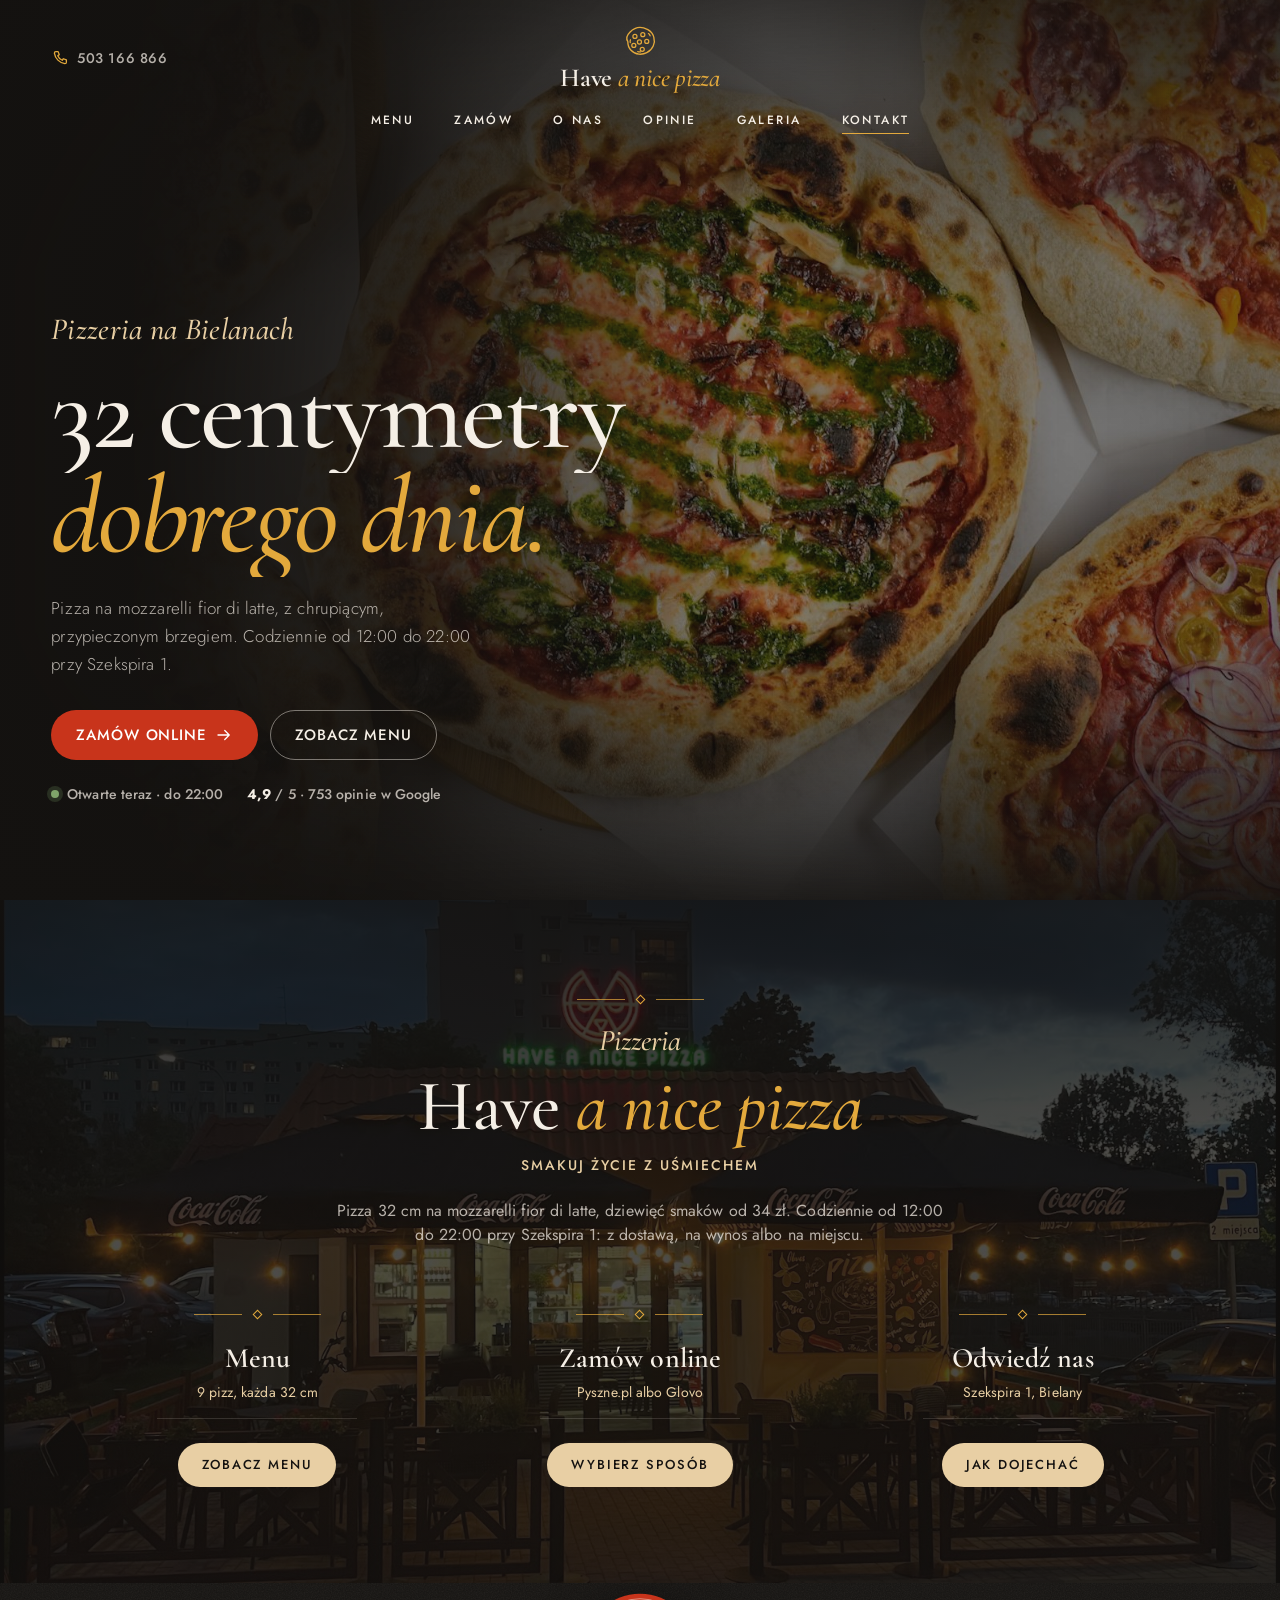
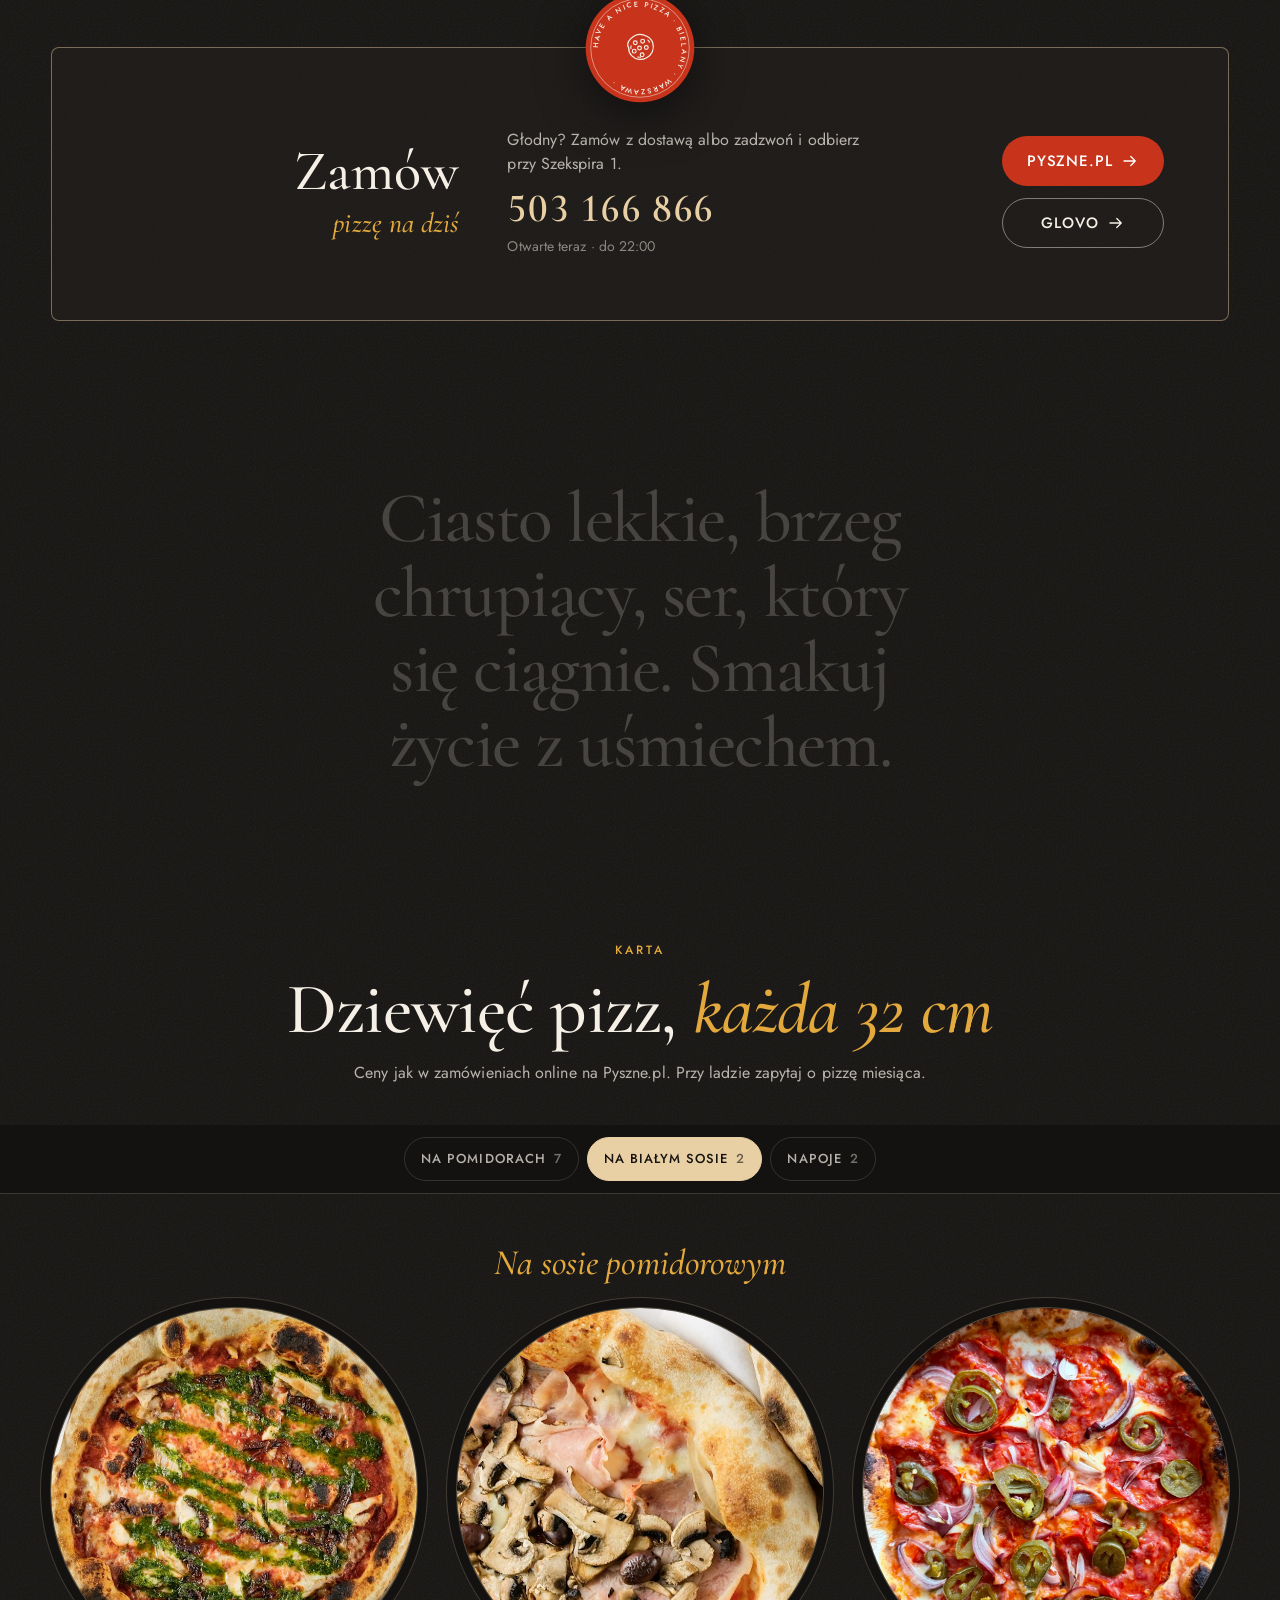
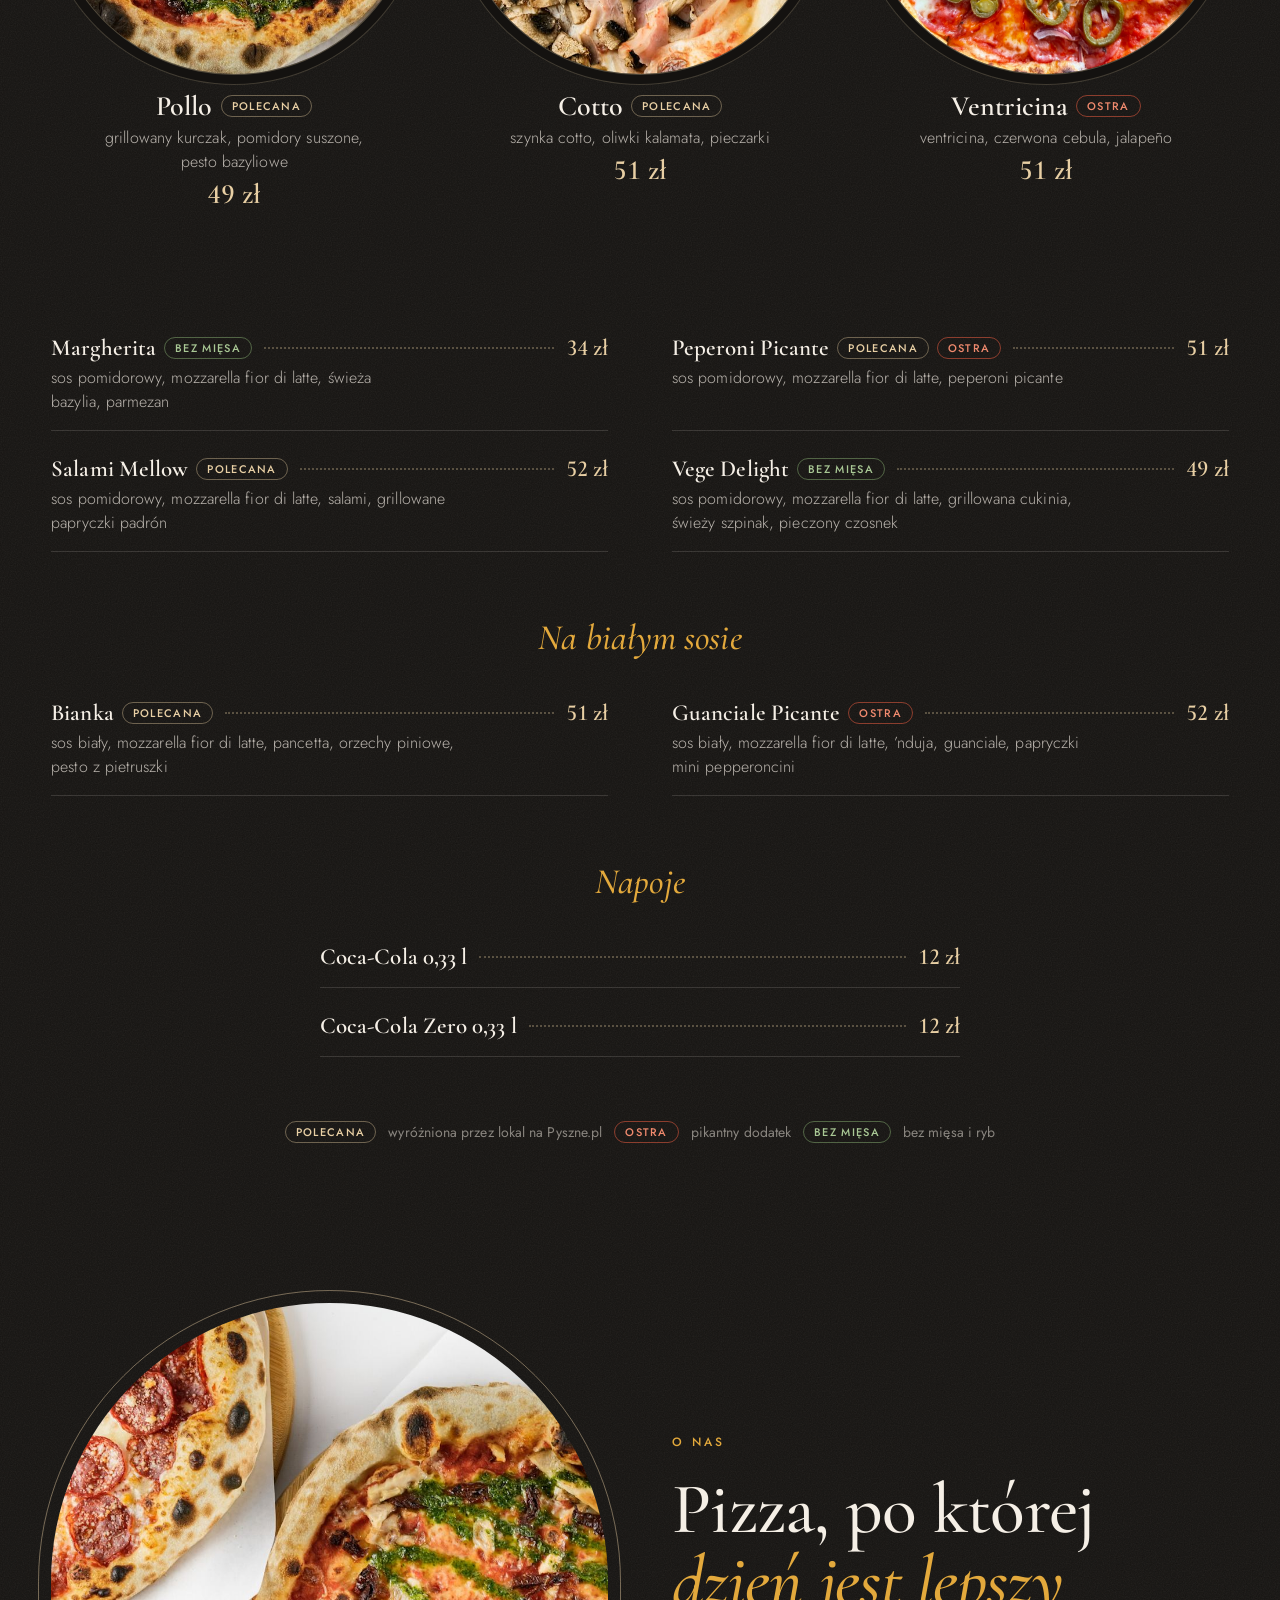
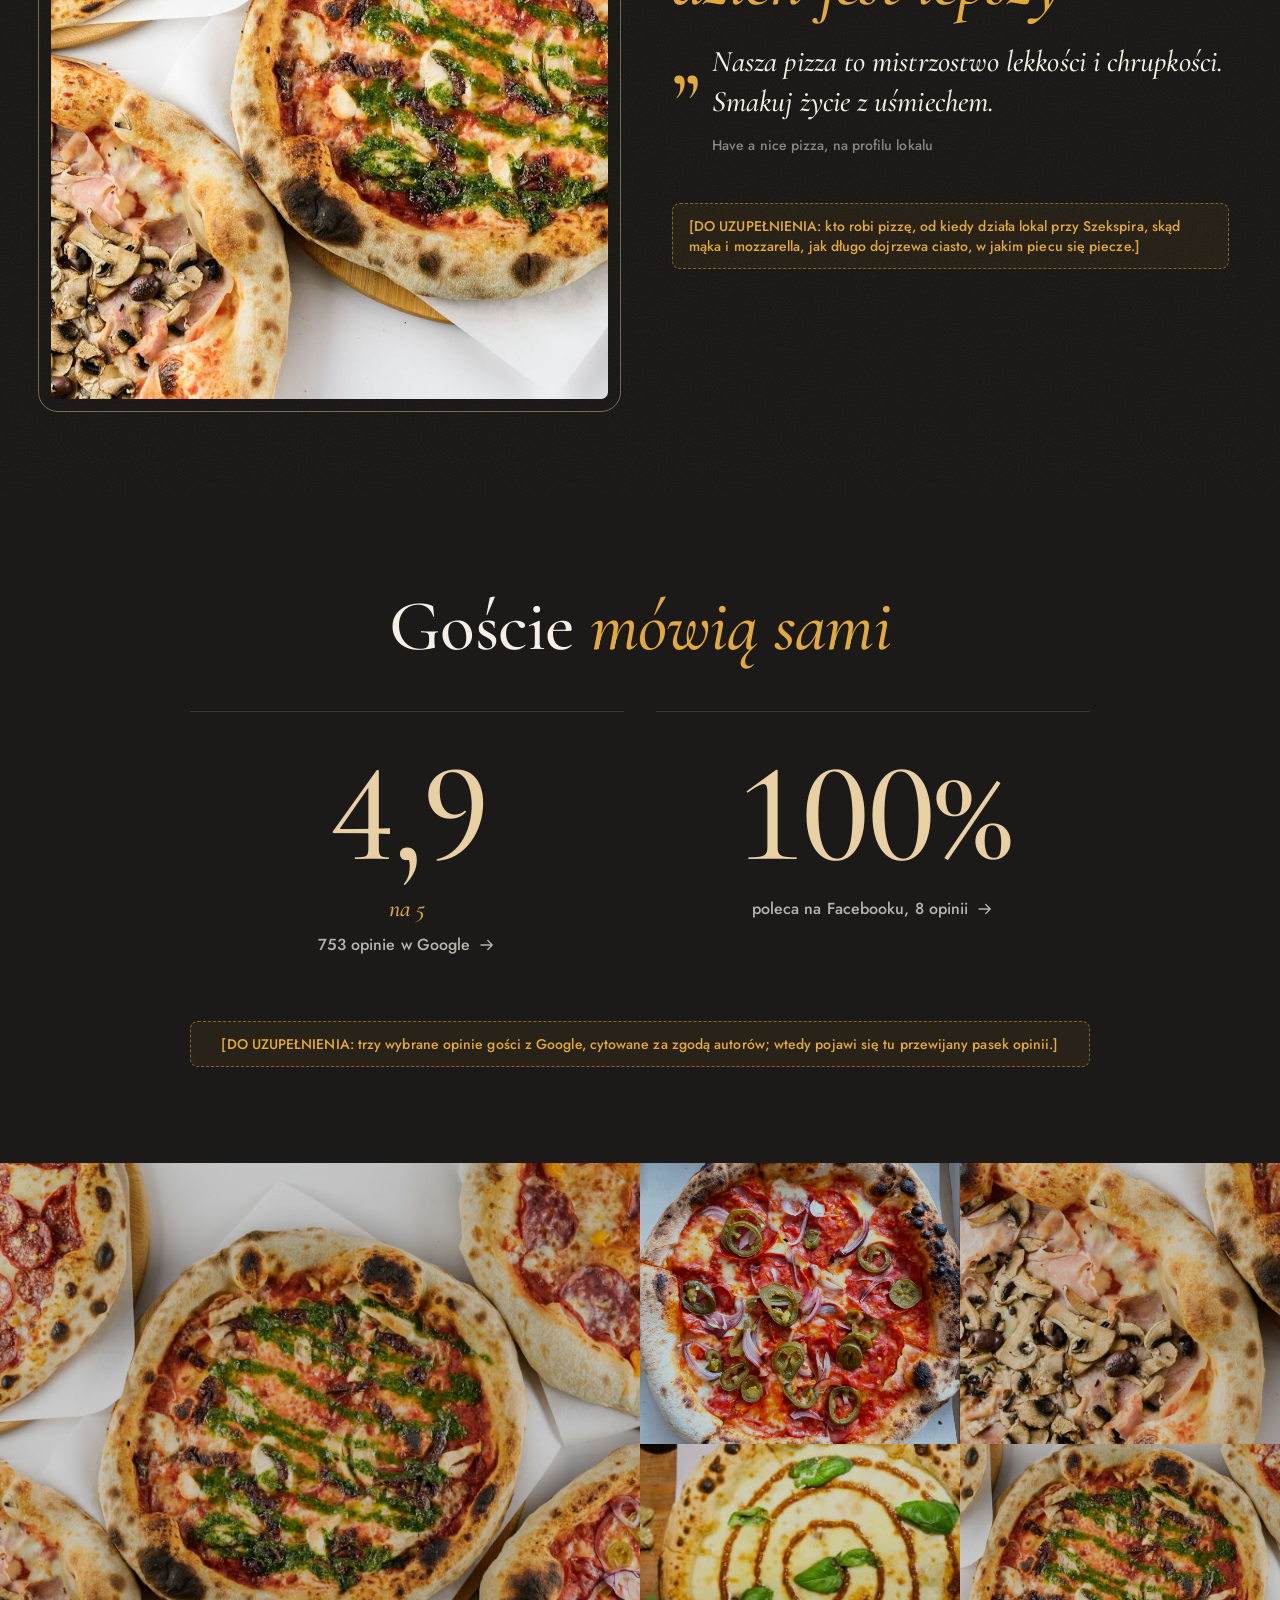
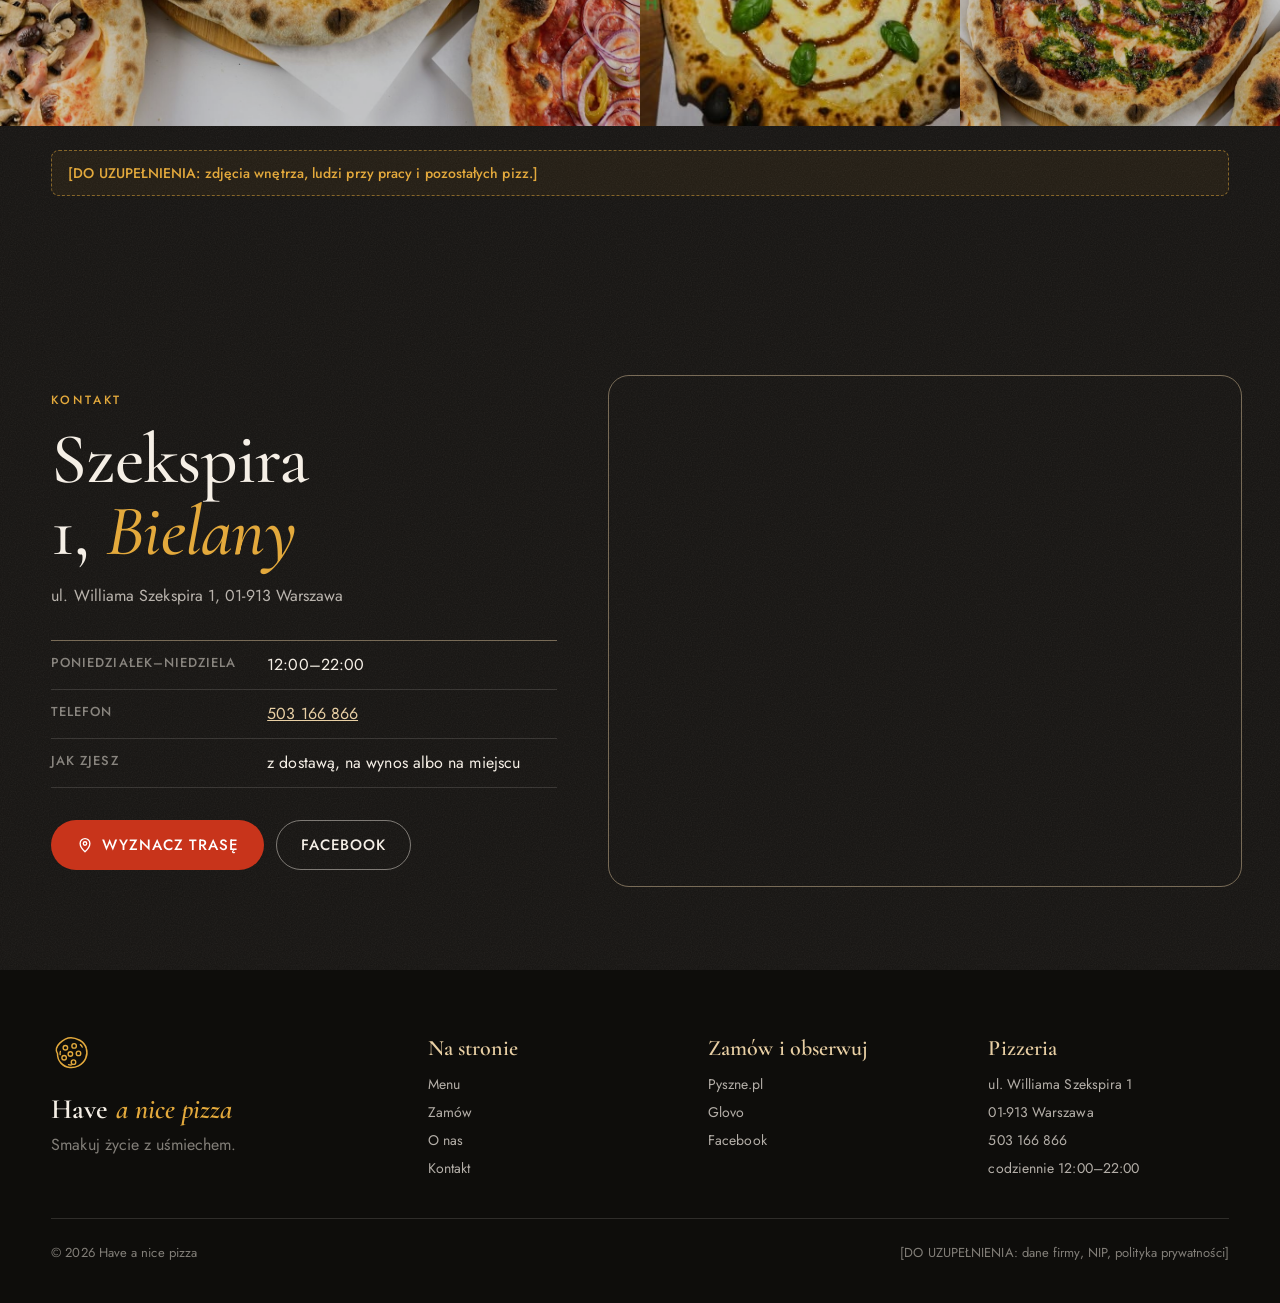
<file: index.html>
<!doctype html>
<html lang="pl">
<head>
  <meta charset="utf-8">
  <meta name="viewport" content="width=device-width, initial-scale=1, viewport-fit=cover">
  <title>Have a nice pizza – pizzeria na Bielanach, Warszawa, ul. Szekspira 1</title>
  <meta name="description" content="Have a nice pizza, Warszawa Bielany: pizza 32 cm na mozzarelli fior di latte, codziennie 12:00–22:00, ul. Szekspira 1. Zamów online z dostawą albo zadzwoń: 503 166 866.">
  <meta name="theme-color" content="#1C1A18">
  <meta property="og:type" content="restaurant">
  <meta property="og:title" content="Have a nice pizza – 32 centymetry dobrego dnia">
  <meta property="og:description" content="Pizza 32 cm na fior di latte. Codziennie 12:00–22:00, ul. Szekspira 1, Warszawa Bielany.">
  <meta property="og:image" content="img/og-image.jpg">
  <meta property="og:locale" content="pl_PL">
  <link rel="icon" href="data:image/svg+xml,%3Csvg xmlns='http://www.w3.org/2000/svg' viewBox='0 0 64 64'%3E%3Ccircle cx='32' cy='32' r='28' fill='%23C8341B'/%3E%3Ccircle cx='32' cy='32' r='21' fill='%23F5EFE6'/%3E%3Ccircle cx='24' cy='26' r='4' fill='%23C8341B'/%3E%3Ccircle cx='38' cy='24' r='4' fill='%23C8341B'/%3E%3Ccircle cx='34' cy='39' r='4' fill='%23C8341B'/%3E%3C/svg%3E">
  <link rel="preconnect" href="https://fonts.googleapis.com">
  <link rel="preconnect" href="https://fonts.gstatic.com" crossorigin>
  <link rel="preload" as="image" href="img/hero.jpg" fetchpriority="high">
  <link href="https://fonts.googleapis.com/css2?family=Cormorant+Garamond:ital,wght@0,400;0,500;0,600;1,400;1,500&family=Jost:wght@300;400;500;600&display=swap" rel="stylesheet">
  <link rel="stylesheet" href="styles.css">
  <!-- Dane lokalu dla wyszukiwarek (lokalne SEO). Ocen z Google nie wpisujemy: schema nie pozwala na oceny z cudzych serwisów. -->
  <script type="application/ld+json">
  {
    "@context": "https://schema.org",
    "@type": "Restaurant",
    "name": "Have a nice pizza",
    "image": "img/og-image.jpg",
    "logo": "img/logo.png",
    "telephone": "+48 503 166 866",
    "servesCuisine": ["Pizza", "Kuchnia włoska"],
    "priceRange": "34–52 zł",
    "address": { "@type": "PostalAddress", "streetAddress": "ul. Williama Szekspira 1", "postalCode": "01-913", "addressLocality": "Warszawa", "addressRegion": "mazowieckie", "addressCountry": "PL" },
    "geo": { "@type": "GeoCoordinates", "latitude": 52.2853754, "longitude": 20.9339198 },
    "openingHoursSpecification": [{ "@type": "OpeningHoursSpecification", "dayOfWeek": ["Monday","Tuesday","Wednesday","Thursday","Friday","Saturday","Sunday"], "opens": "12:00", "closes": "22:00" }],
    "hasMenu": "https://www.pyszne.pl/menu/have-a-nice-pizza",
    "sameAs": ["https://www.facebook.com/p/Have-a-nice-pizza-61584303032797/"]
  }
  </script>
</head>
<body>
<a class="skip" href="#menu">Przejdź do menu</a>

<!-- Ikony: jeden zestaw, kreska 1.75, zaokrąglone końce -->
<svg width="0" height="0" style="position:absolute" aria-hidden="true" focusable="false">
  <defs>
    <symbol id="i-star" viewBox="0 0 24 24"><path d="M12 3.2l2.6 5.5 6 .7-4.5 4.1 1.2 5.9L12 16.5 6.7 19.4l1.2-5.9-4.5-4.1 6-.7z" fill="currentColor"/></symbol>
    <symbol id="i-arrow" viewBox="0 0 24 24"><path d="M4 12h15M13 6l6 6-6 6" fill="none" stroke="currentColor" stroke-width="1.75" stroke-linecap="round" stroke-linejoin="round"/></symbol>
    <symbol id="i-down" viewBox="0 0 24 24"><path d="M12 4v15M6 13l6 6 6-6" fill="none" stroke="currentColor" stroke-width="1.75" stroke-linecap="round" stroke-linejoin="round"/></symbol>
    <symbol id="i-phone" viewBox="0 0 24 24"><path d="M6.5 3.5h3l1.5 4-2 1.5a11 11 0 0 0 6 6l1.5-2 4 1.5v3a2 2 0 0 1-2 2A16.5 16.5 0 0 1 4.5 5.5a2 2 0 0 1 2-2z" fill="none" stroke="currentColor" stroke-width="1.75" stroke-linejoin="round"/></symbol>
    <symbol id="i-cheese" viewBox="0 0 24 24"><path d="M3.5 17.5V10l14-5.5 3 4.5v8.5z M3.5 10h17" fill="none" stroke="currentColor" stroke-width="1.75" stroke-linejoin="round"/><circle cx="8.5" cy="13.5" r="1.4" fill="currentColor"/><circle cx="14.5" cy="15" r="1.1" fill="currentColor"/></symbol>
    <symbol id="i-ruler" viewBox="0 0 24 24"><circle cx="12" cy="12" r="8.5" fill="none" stroke="currentColor" stroke-width="1.75"/><path d="M3.5 12h17M6.5 10v4M17.5 10v4" fill="none" stroke="currentColor" stroke-width="1.75" stroke-linecap="round"/></symbol>
    <symbol id="i-clock" viewBox="0 0 24 24"><circle cx="12" cy="12" r="8.5" fill="none" stroke="currentColor" stroke-width="1.75"/><path d="M12 7.5V12l3 2" fill="none" stroke="currentColor" stroke-width="1.75" stroke-linecap="round"/></symbol>
    <symbol id="i-bike" viewBox="0 0 24 24"><circle cx="6" cy="16.5" r="3.5" fill="none" stroke="currentColor" stroke-width="1.75"/><circle cx="18" cy="16.5" r="3.5" fill="none" stroke="currentColor" stroke-width="1.75"/><path d="M6 16.5l4-7h5l3 7M9 6.5h3M14 9.5l-2-3" fill="none" stroke="currentColor" stroke-width="1.75" stroke-linecap="round" stroke-linejoin="round"/></symbol>
    <symbol id="i-bag" viewBox="0 0 24 24"><path d="M5 8.5h14l-1 11.5H6z M9 8.5V7a3 3 0 0 1 6 0v1.5" fill="none" stroke="currentColor" stroke-width="1.75" stroke-linejoin="round"/></symbol>
    <symbol id="i-pin" viewBox="0 0 24 24"><path d="M12 21s-6.5-6-6.5-11a6.5 6.5 0 0 1 13 0c0 5-6.5 11-6.5 11z" fill="none" stroke="currentColor" stroke-width="1.75" stroke-linejoin="round"/><circle cx="12" cy="10" r="2.3" fill="none" stroke="currentColor" stroke-width="1.75"/></symbol>
    <symbol id="i-leaf" viewBox="0 0 24 24"><path d="M19.5 4.5C10 4.5 5 9 5 15c0 1.6.4 3 1.1 4.2C7.5 13 11 9.6 15.5 7.8 11.4 10.4 8.6 14.3 7.4 19.6c1.1.6 2.4.9 3.9.9 6.2 0 9-6.4 8.2-16z" fill="currentColor"/></symbol>
    <symbol id="i-chili" viewBox="0 0 24 24"><path d="M15 6.5c-1.5 5-5 9.5-10.5 12 6.5.5 13-3 14-9.5.3-1.8-1.4-3.2-3.5-2.5z M15.5 6.5c0-1.6.8-2.8 2.3-3.4" fill="none" stroke="currentColor" stroke-width="1.75" stroke-linecap="round" stroke-linejoin="round"/></symbol>
    <symbol id="i-close" viewBox="0 0 24 24"><path d="M6 6l12 12M18 6L6 18" fill="none" stroke="currentColor" stroke-width="1.75" stroke-linecap="round"/></symbol>
    <!-- znak pizzy, jak w logo lokalu -->
    <symbol id="i-pizza" viewBox="0 0 64 64"><path d="M32 6c6 0 10 2 14 4 5 3 9 7 10.5 13 1.5 5 1.2 11-1 16-2.3 5.3-6.6 9.5-11.5 12-4.4 2.3-9 3.1-14 2.6-5.5-.6-10.4-3-14-7-3.7-4.1-5.8-9.6-5.6-15.2C6.7 26 9.3 19.3 14 14.6 18.6 10 25 6 32 6z" fill="none" stroke="currentColor" stroke-width="2.4" stroke-linejoin="round"/><g fill="none" stroke="currentColor" stroke-width="2.2"><circle cx="23" cy="22" r="3.6"/><circle cx="37" cy="19" r="3.6"/><circle cx="44" cy="31" r="3.6"/><circle cx="31" cy="32" r="3.6"/><circle cx="21" cy="38" r="3.6"/><circle cx="36" cy="45" r="3.6"/></g><path d="M47 17c1.5 1 2.5 2.5 3 4M15 28c-.6 1.6-.7 3.3-.3 5M28 49c1.6.6 3.3.7 5 .4" fill="none" stroke="currentColor" stroke-width="2.2" stroke-linecap="round"/></symbol>
  </defs>
</svg>

<!-- NAGŁÓWEK: logo na środku, menu w rzędzie pod nim; telefon z lewej, zamówienie z prawej -->
<header class="top" id="top">
  <a class="top__phone" href="tel:+48503166866"><svg class="i" aria-hidden="true"><use href="#i-phone"/></svg><span>503 166 866</span></a>
  <a class="top__brand" href="#hero" aria-label="Have a nice pizza, początek strony">
    <svg class="top__mark" aria-hidden="true"><use href="#i-pizza"/></svg>
    <span class="top__name">Have <em>a nice pizza</em></span>
  </a>
  <nav class="top__nav" aria-label="Sekcje">
    <a href="#menu">Menu</a>
    <a href="#zamow">Zamów</a>
    <a href="#historia">O nas</a>
    <a href="#opinie">Opinie</a>
    <a href="#galeria">Galeria</a>
    <a href="#kontakt">Kontakt</a>
  </nav>
</header>

<main>

<!-- HERO: zdjęcie pizz z góry na całym tle, tekst z lewej -->
<section class="hero" id="hero" aria-labelledby="hero-h">
  <div class="hero__bg" data-parallax>
    <!-- [DO UZUPEŁNIENIA] wideo 6–10 s (WebM + MP4, < 2,5 MB); do tego czasu zdjęcie jako obraz zastępczy -->
    <img src="img/hero.jpg" width="1800" height="1200" fetchpriority="high" alt="Sześć pizz z Have a nice pizza z góry na drewnianych deskach: na środku Pollo z pesto, obok Cotto, Ventricina, Peperoni Picante i Salami">
  </div>
  <div class="hero__in">
    <div class="hero__copy" data-fade>
      <p class="hero__kicker">Pizzeria na Bielanach</p>
      <h1 id="hero-h" class="hero__h">
        <span class="line"><span>32 centymetry</span></span>
        <span class="line"><span><em>dobrego dnia.</em></span></span>
      </h1>
      <p class="hero__sub">Pizza na mozzarelli fior&nbsp;di&nbsp;latte, z&nbsp;chrupiącym, przypieczonym brzegiem. Codziennie od 12:00 do 22:00 przy Szekspira&nbsp;1.</p>
      <div class="hero__cta">
        <a class="btn btn--tomato" href="https://www.pyszne.pl/menu/have-a-nice-pizza" target="_blank" rel="noopener">Zamów online <svg class="i" aria-hidden="true"><use href="#i-arrow"/></svg></a>
        <a class="btn btn--line" href="#menu">Zobacz menu</a>
        <a class="btn btn--line hero__call" href="tel:+48503166866"><svg class="i" aria-hidden="true"><use href="#i-phone"/></svg> Zadzwoń</a>
      </div>
      <div class="hero__meta">
        <p class="status" data-status><span class="status__dot" aria-hidden="true"></span><span class="status__txt">Codziennie 12:00–22:00</span></p>
        <a class="proof" href="https://maps.app.goo.gl/rvYj9TdamNg7CyRe9" target="_blank" rel="noopener" aria-label="Ocena 4,9 na 5 w Google, 753 opinie">
          <span><b>4,9</b> / 5 · 753 opinie w Google</span>
        </a>
      </div>
    </div>
  </div>
  <!-- okrągły wskaźnik przewijania z obracającym się napisem -->
  <a class="scrollcue" href="#dlaczego" aria-label="Przewiń do dalszej części strony">
    <svg class="cue__seal" viewBox="0 0 200 200" aria-hidden="true">
        <defs><path id="p-cue__seal" d="M100 100m-74 0a74 74 0 1 1 148 0a74 74 0 1 1 -148 0"/></defs>
        <circle cx="100" cy="100" r="97" class="seal__bg"/>
        <circle cx="100" cy="100" r="88" class="seal__rim"/>
        <g class="seal__ring"><text class="seal__txt"><textPath href="#p-cue__seal">HAVE A NICE PIZZA · BIELANY · WARSZAWA · </textPath></text></g>
        <use href="#i-pizza" x="70" y="70" width="60" height="60" class="seal__mark"/>
      </svg>
    <svg class="cue__arrow" aria-hidden="true"><use href="#i-down"/></svg>
  </a>
</section>

<!-- WPROWADZENIE + TRZY DROGI: na przyciemnionym zdjęciu -->
<section class="intro" id="dlaczego" aria-labelledby="intro-h">
  <div class="intro__bg" aria-hidden="true"><img src="img/lokal-noca.jpg" width="1600" height="899" loading="lazy" alt=""></div>
  <header class="intro__head" data-reveal>
    <span class="orn" aria-hidden="true"><i></i></span>
    <p class="intro__kicker">Pizzeria</p>
    <h2 id="intro-h" class="h2">Have <em>a nice pizza</em></h2>
    <p class="intro__tag">Smakuj życie z uśmiechem</p>
    <p class="intro__lead">Pizza 32&nbsp;cm na mozzarelli fior&nbsp;di&nbsp;latte, dziewięć smaków od 34&nbsp;zł. Codziennie od 12:00 do 22:00 przy Szekspira&nbsp;1: z&nbsp;dostawą, na wynos albo na miejscu.</p>
  </header>
  <ul class="intro__cols">
    <li class="intro__col" data-reveal>
      <span class="orn" aria-hidden="true"><i></i></span>
      <h3 class="intro__h3">Menu</h3>
      <p class="intro__sub">9 pizz, każda 32&nbsp;cm</p>
      <a class="pill" href="#menu">Zobacz menu</a>
    </li>
    <li class="intro__col" data-reveal>
      <span class="orn" aria-hidden="true"><i></i></span>
      <h3 class="intro__h3">Zamów online</h3>
      <p class="intro__sub">Pyszne.pl albo Glovo</p>
      <a class="pill" href="#zamow">Wybierz sposób</a>
    </li>
    <li class="intro__col" data-reveal>
      <span class="orn" aria-hidden="true"><i></i></span>
      <h3 class="intro__h3">Odwiedź nas</h3>
      <p class="intro__sub">Szekspira 1, Bielany</p>
      <a class="pill" href="#kontakt">Jak dojechać</a>
    </li>
  </ul>
</section>

<!-- ZAMÓW: pas w ramce z pieczęcią na górnej krawędzi -->
<section class="band" id="zamow" aria-labelledby="band-h">
  <div class="band__box" data-reveal>
    <svg class="band__seal" viewBox="0 0 200 200" aria-hidden="true">
        <defs><path id="p-band__seal" d="M100 100m-74 0a74 74 0 1 1 148 0a74 74 0 1 1 -148 0"/></defs>
        <circle cx="100" cy="100" r="97" class="seal__bg"/>
        <circle cx="100" cy="100" r="88" class="seal__rim"/>
        <g class="seal__ring"><text class="seal__txt"><textPath href="#p-band__seal">HAVE A NICE PIZZA · BIELANY · WARSZAWA · </textPath></text></g>
        <use href="#i-pizza" x="70" y="70" width="60" height="60" class="seal__mark"/>
      </svg>
    <div class="band__title">
      <h2 id="band-h">Zamów</h2>
      <p>pizzę na dziś</p>
    </div>
    <div class="band__mid">
      <p class="band__q">Głodny? Zamów z dostawą albo zadzwoń i odbierz przy Szekspira&nbsp;1.</p>
      <a class="band__tel" href="tel:+48503166866">503 166 866</a>
      <p class="band__hours" data-status-text>Codziennie 12:00–22:00</p>
    </div>
    <div class="band__btns">
      <a class="btn btn--tomato" href="https://www.pyszne.pl/menu/have-a-nice-pizza" target="_blank" rel="noopener">Pyszne.pl <svg class="i" aria-hidden="true"><use href="#i-arrow"/></svg></a>
      <a class="btn btn--line" href="https://glovoapp.com/pl/pl/warszawa/have-a-nice-pizza-waw" target="_blank" rel="noopener">Glovo <svg class="i" aria-hidden="true"><use href="#i-arrow"/></svg></a>
    </div>
  </div>
</section>

<!-- HASŁO: słowa zapalają się po kolei przy przewijaniu -->
<section class="tagline" aria-label="Nasze hasło">
  <p class="tagline__txt" data-words>Ciasto lekkie, brzeg chrupiący, ser, który się ciągnie. Smakuj życie z&nbsp;uśmiechem.</p>
</section>

<!-- MENU: tekst HTML, nie PDF -->
<section class="menu" id="menu" aria-labelledby="menu-h">
  <header class="menu__head">
    <p class="eyebrow">Karta</p>
    <h2 id="menu-h" class="h2">Dziewięć pizz, <em>każda 32&nbsp;cm</em></h2>
    <p class="menu__lead">Ceny jak w zamówieniach online na Pyszne.pl. Przy ladzie zapytaj o pizzę miesiąca.</p>
  </header>

  <nav class="menu__cats" aria-label="Kategorie menu">
    <a href="#na-pomidorach" data-cat>Na pomidorach <span>7</span></a>
    <a href="#na-bialym" data-cat>Na białym sosie <span>2</span></a>
    <a href="#napoje" data-cat>Napoje <span>2</span></a>
  </nav>

  <div class="menu__group" id="na-pomidorach">
    <h3 class="menu__h3">Na sosie pomidorowym</h3>
    <div class="menu__grid">
      <article class="dish dish--photo" data-reveal>
        <figure class="dish__img"><img src="img/pizza-pollo.jpg" width="800" height="800" loading="lazy" alt="Pizza Pollo z góry: kurczak, suszone pomidory i pesto"></figure>
        <div class="dish__body">
          <h4 class="dish__name">Pollo <span class="tag">polecana</span></h4>
          <p class="dish__desc">grillowany kurczak, pomidory suszone, pesto bazyliowe</p>
          <p class="dish__price">49 zł</p>
        </div>
        <a class="dish__add" href="https://www.pyszne.pl/menu/have-a-nice-pizza" target="_blank" rel="noopener" aria-label="Zamów pizzę Pollo na Pyszne.pl">Zamów</a>
      </article>
      <article class="dish dish--photo" data-reveal>
        <figure class="dish__img"><img src="img/pizza-cotto.jpg" width="800" height="800" loading="lazy" alt="Pizza Cotto z bliska: szynka, pieczarki i oliwki kalamata"></figure>
        <div class="dish__body">
          <h4 class="dish__name">Cotto <span class="tag">polecana</span></h4>
          <p class="dish__desc">szynka cotto, oliwki kalamata, pieczarki</p>
          <p class="dish__price">51 zł</p>
        </div>
        <a class="dish__add" href="https://www.pyszne.pl/menu/have-a-nice-pizza" target="_blank" rel="noopener" aria-label="Zamów pizzę Cotto na Pyszne.pl">Zamów</a>
      </article>
      <article class="dish dish--photo" data-reveal>
        <figure class="dish__img"><img src="img/pizza-ventricina-google.jpg" width="1206" height="1399" loading="lazy" alt="Ventricina z góry: plastry ventriciny, czerwona cebula i jalapeño na przypieczonym cieście"></figure>
        <div class="dish__body">
          <h4 class="dish__name">Ventricina <span class="tag tag--hot">ostra</span></h4>
          <p class="dish__desc">ventricina, czerwona cebula, jalapeño</p>
          <p class="dish__price">51 zł</p>
        </div>
        <a class="dish__add" href="https://www.pyszne.pl/menu/have-a-nice-pizza" target="_blank" rel="noopener" aria-label="Zamów pizzę Ventricina na Pyszne.pl">Zamów</a>
      </article>
    </div>

    <ul class="menu__list">
      <li class="row" data-reveal><div class="row__top"><h4 class="row__name">Margherita <span class="tag tag--veg">bez mięsa</span></h4><span class="row__lead" aria-hidden="true"></span><span class="row__price">34 zł</span></div><p class="row__desc">sos pomidorowy, mozzarella fior di latte, świeża bazylia, parmezan</p><a class="row__add" href="https://www.pyszne.pl/menu/have-a-nice-pizza" target="_blank" rel="noopener" aria-label="Zamów pizzę Margherita">Zamów</a></li>
      <li class="row" data-reveal><div class="row__top"><h4 class="row__name">Peperoni Picante <span class="tag">polecana</span> <span class="tag tag--hot">ostra</span></h4><span class="row__lead" aria-hidden="true"></span><span class="row__price">51 zł</span></div><p class="row__desc">sos pomidorowy, mozzarella fior di latte, peperoni picante</p><a class="row__add" href="https://www.pyszne.pl/menu/have-a-nice-pizza" target="_blank" rel="noopener" aria-label="Zamów pizzę Peperoni Picante">Zamów</a></li>
      <li class="row" data-reveal><div class="row__top"><h4 class="row__name">Salami Mellow <span class="tag">polecana</span></h4><span class="row__lead" aria-hidden="true"></span><span class="row__price">52 zł</span></div><p class="row__desc">sos pomidorowy, mozzarella fior di latte, salami, grillowane papryczki padrón</p><a class="row__add" href="https://www.pyszne.pl/menu/have-a-nice-pizza" target="_blank" rel="noopener" aria-label="Zamów pizzę Salami Mellow">Zamów</a></li>
      <li class="row" data-reveal><div class="row__top"><h4 class="row__name">Vege Delight <span class="tag tag--veg">bez mięsa</span></h4><span class="row__lead" aria-hidden="true"></span><span class="row__price">49 zł</span></div><p class="row__desc">sos pomidorowy, mozzarella fior di latte, grillowana cukinia, świeży szpinak, pieczony czosnek</p><a class="row__add" href="https://www.pyszne.pl/menu/have-a-nice-pizza" target="_blank" rel="noopener" aria-label="Zamów pizzę Vege Delight">Zamów</a></li>
    </ul>
  </div>

  <div class="menu__group" id="na-bialym">
    <h3 class="menu__h3">Na białym sosie</h3>
    <ul class="menu__list">
      <li class="row" data-reveal><div class="row__top"><h4 class="row__name">Bianka <span class="tag">polecana</span></h4><span class="row__lead" aria-hidden="true"></span><span class="row__price">51 zł</span></div><p class="row__desc">sos biały, mozzarella fior di latte, pancetta, orzechy piniowe, pesto z pietruszki</p><a class="row__add" href="https://www.pyszne.pl/menu/have-a-nice-pizza" target="_blank" rel="noopener" aria-label="Zamów pizzę Bianka">Zamów</a></li>
      <li class="row" data-reveal><div class="row__top"><h4 class="row__name">Guanciale Picante <span class="tag tag--hot">ostra</span></h4><span class="row__lead" aria-hidden="true"></span><span class="row__price">52 zł</span></div><p class="row__desc">sos biały, mozzarella fior di latte, ’nduja, guanciale, papryczki mini pepperoncini</p><a class="row__add" href="https://www.pyszne.pl/menu/have-a-nice-pizza" target="_blank" rel="noopener" aria-label="Zamów pizzę Guanciale Picante">Zamów</a></li>
    </ul>
  </div>

  <div class="menu__group" id="napoje">
    <h3 class="menu__h3">Napoje</h3>
    <ul class="menu__list menu__list--short">
      <li class="row" data-reveal><div class="row__top"><h4 class="row__name">Coca‑Cola 0,33 l</h4><span class="row__lead" aria-hidden="true"></span><span class="row__price">12 zł</span></div></li>
      <li class="row" data-reveal><div class="row__top"><h4 class="row__name">Coca‑Cola Zero 0,33 l</h4><span class="row__lead" aria-hidden="true"></span><span class="row__price">12 zł</span></div></li>
    </ul>
  </div>

  <p class="menu__legend"><span class="tag">polecana</span> wyróżniona przez lokal na Pyszne.pl <span class="tag tag--hot">ostra</span> pikantny dodatek <span class="tag tag--veg">bez mięsa</span> bez mięsa i ryb</p>
</section>

<!-- HISTORIA -->
<section class="story" id="historia" aria-labelledby="story-h">
  <figure class="story__img" data-reveal>
    <img src="img/hero.jpg" width="1800" height="1200" loading="lazy" style="object-position: 14% 18%" alt="Pizza Peperoni Picante z bliska: plastry pikantnego salami na mozzarelli, przypieczony brzeg">
  </figure>
  <div class="story__txt">
    <p class="eyebrow">O nas</p>
    <h2 id="story-h" class="h2">Pizza, po której <em>dzień jest lepszy</em></h2>
    <blockquote class="story__quote" data-reveal>
      <p>Nasza pizza to mistrzostwo lekkości i&nbsp;chrupkości. Smakuj życie z&nbsp;uśmiechem.</p>
      <footer>Have a nice pizza, na profilu lokalu</footer>
    </blockquote>
    <p class="todo">[DO UZUPEŁNIENIA: kto robi pizzę, od kiedy działa lokal przy Szekspira, skąd mąka i mozzarella, jak długo dojrzewa ciasto, w jakim piecu się piecze.]</p>
  </div>
</section>

<!-- OPINIE -->
<section class="reviews" id="opinie" aria-labelledby="rev-h">
  <h2 id="rev-h" class="h2 reviews__h">Goście <em>mówią sami</em></h2>
  <div class="reviews__stats">
    <a class="stat" href="https://maps.app.goo.gl/rvYj9TdamNg7CyRe9" target="_blank" rel="noopener" data-reveal>
      <span class="stat__num">4,9</span>
      <span class="stat__of">na 5</span>
      <span class="stat__cap">753 opinie w Google <svg class="i" aria-hidden="true"><use href="#i-arrow"/></svg></span>
    </a>
    <a class="stat" href="https://www.facebook.com/p/Have-a-nice-pizza-61584303032797/" target="_blank" rel="noopener" data-reveal>
      <span class="stat__num">100%</span>
      <span class="stat__cap">poleca na Facebooku, 8 opinii <svg class="i" aria-hidden="true"><use href="#i-arrow"/></svg></span>
    </a>
  </div>
  <p class="todo todo--light">[DO UZUPEŁNIENIA: trzy wybrane opinie gości z Google, cytowane za zgodą autorów; wtedy pojawi się tu przewijany pasek opinii.]</p>
</section>

<!-- GALERIA: masonry + podgląd -->
<section class="gallery" id="galeria" aria-labelledby="gal-h">
  <h2 id="gal-h" class="sr">Galeria</h2>
  <div class="mosaic">
    <button class="shot shot--a" type="button" data-full="img/hero.jpg"><img src="img/hero.jpg" width="1800" height="1200" loading="lazy" alt="Sześć pizz z góry na drewnianych deskach"></button>
    <button class="shot shot--b" type="button" data-full="img/pizza-ventricina-google.jpg"><img src="img/pizza-ventricina-google.jpg" width="1206" height="1399" loading="lazy" alt="Ventricina z góry: plastry ventriciny, czerwona cebula i jalapeño na przypieczonym cieście"></button>
    <button class="shot shot--c" type="button" data-full="img/pizza-cotto.jpg"><img src="img/pizza-cotto.jpg" width="800" height="800" loading="lazy" alt="Cotto z pieczarkami i oliwkami z bliska"></button>
    <button class="shot shot--d" type="button" data-full="img/fb-cover.jpg"><img src="img/fb-cover.jpg" width="851" height="315" loading="lazy" alt="Pizza z bazylią na drewnianym stole, obok neon z nazwą Have a nice pizza"></button>
    <button class="shot shot--e" type="button" data-full="img/pizza-pollo.jpg"><img src="img/pizza-pollo.jpg" width="800" height="800" loading="lazy" alt="Pollo z pesto i suszonymi pomidorami z góry"></button>
  </div>
  <p class="todo gallery__todo">[DO UZUPEŁNIENIA: zdjęcia wnętrza, ludzi przy pracy i pozostałych pizz.]</p>
  <dialog class="lightbox" aria-label="Powiększone zdjęcie">
    <img alt="">
    <button class="lightbox__close" type="button" aria-label="Zamknij podgląd"><svg class="i" aria-hidden="true"><use href="#i-close"/></svg></button>
  </dialog>
</section>

<!-- KONTAKT -->
<section class="contact" id="kontakt" aria-labelledby="contact-h">
  <div class="contact__info">
    <p class="eyebrow">Kontakt</p>
    <h2 id="contact-h" class="h2">Szekspira 1, <em>Bielany</em></h2>
    <address>ul. Williama Szekspira 1, 01-913 Warszawa</address>
    <dl class="hours">
      <div><dt>Poniedziałek–niedziela</dt><dd>12:00–22:00</dd></div>
      <div><dt>Telefon</dt><dd><a href="tel:+48503166866">503 166 866</a></dd></div>
      <div><dt>Jak zjesz</dt><dd>z dostawą, na wynos albo na miejscu</dd></div>
    </dl>
    <div class="contact__btns">
      <a class="btn btn--tomato" href="https://www.google.com/maps/dir/?api=1&amp;destination=Have+a+nice+pizza+Szekspira+1+Warszawa" target="_blank" rel="noopener"><svg class="i" aria-hidden="true"><use href="#i-pin"/></svg> Wyznacz trasę</a>
      <a class="btn btn--line-dark" href="https://www.facebook.com/p/Have-a-nice-pizza-61584303032797/" target="_blank" rel="noopener">Facebook</a>
    </div>
  </div>
  <figure class="contact__map">
    <iframe title="Mapa: Have a nice pizza, ul. Szekspira 1, Warszawa" loading="lazy" referrerpolicy="no-referrer-when-downgrade" src="https://www.google.com/maps?q=Have+a+nice+pizza,+Szekspira+1,+01-913+Warszawa&amp;z=16&amp;output=embed"></iframe>
  </figure>
</section>

</main>

<footer class="foot">
  <div class="foot__grid">
    <div class="foot__brand">
      <svg class="foot__mark" aria-hidden="true"><use href="#i-pizza"/></svg>
      <p class="foot__name">Have <em>a nice pizza</em></p>
      <p>Smakuj życie z uśmiechem.</p>
    </div>
    <nav class="foot__col" aria-label="Na stronie">
      <p class="foot__h">Na stronie</p>
      <a href="#menu">Menu</a><a href="#zamow">Zamów</a><a href="#historia">O nas</a><a href="#kontakt">Kontakt</a>
    </nav>
    <nav class="foot__col" aria-label="Zamów i obserwuj">
      <p class="foot__h">Zamów i obserwuj</p>
      <a href="https://www.pyszne.pl/menu/have-a-nice-pizza" target="_blank" rel="noopener">Pyszne.pl</a>
      <a href="https://glovoapp.com/pl/pl/warszawa/have-a-nice-pizza-waw" target="_blank" rel="noopener">Glovo</a>
      <a href="https://www.facebook.com/p/Have-a-nice-pizza-61584303032797/" target="_blank" rel="noopener">Facebook</a>
    </nav>
    <address class="foot__col">
      <p class="foot__h">Pizzeria</p>
      <span>ul. Williama Szekspira 1</span><span>01-913 Warszawa</span>
      <a href="tel:+48503166866">503 166 866</a>
      <span>codziennie 12:00–22:00</span>
    </address>
  </div>
  <div class="foot__row">
    <p>© 2026 Have a nice pizza</p>
    <p>[DO UZUPEŁNIENIA: dane firmy, NIP, polityka prywatności]</p>
  </div>
</footer>

<!-- Pasek dla kciuka na telefonie: dwie główne akcje -->
<div class="thumbbar" aria-label="Szybkie akcje">
  <a class="btn btn--tomato" href="https://www.pyszne.pl/menu/have-a-nice-pizza" target="_blank" rel="noopener">Zamów online</a>
  <a class="btn btn--coal" href="tel:+48503166866"><svg class="i" aria-hidden="true"><use href="#i-phone"/></svg> Zadzwoń</a>
</div>

<script src="app.js" defer></script>
</body>
</html>
</file>
<file: styles.css>
/* ==================================================================
   HAVE A NICE PIZZA — wersja ciemna, inspirowana układem domwloski.pl
   Ciemny kamień z mąką, krem na tekst, złoto i szampański beż
   w akcentach, czerwień pomidora tylko na zamówieniach.
   Odstępy tylko z tabeli: 4 8 12 16 24 32 40 48 64 80 96.
   ================================================================== */
:root {
  --stone: #141210;
  --coal: #1C1A18;
  --coal-2: #24211E;
  --cream: #F5EFE6;
  --cream-2: rgba(245, 239, 230, .72);
  --cream-3: rgba(245, 239, 230, .5);
  --tomato: #C8341B;
  --tomato-d: #A52812;
  --basil: #7FA36A;
  --gold: #E3A93C;
  --champagne: #E8CFA4;
  --line: rgba(245, 239, 230, .14);

  --f-head: "Cormorant Garamond", "Cormorant", Garamond, Georgia, serif;
  --f-text: "Jost", "Futura", "Century Gothic", "Segoe UI", sans-serif;

  --gut: max(16px, env(safe-area-inset-left, 0px), 4vw);
  --ease: cubic-bezier(0.22, 1, 0.36, 1);
  --ease-out: cubic-bezier(0.23, 1, 0.32, 1);
  --r-sm: 8px; --r-md: 16px; --r-lg: 24px; --r-full: 9999px;
  --max: 1320px;

  /* kamień: szum mąki + bardzo delikatne światło z góry */
  --flour: url("data:image/svg+xml,%3Csvg xmlns='http://www.w3.org/2000/svg' width='180' height='180'%3E%3Cfilter id='n'%3E%3CfeTurbulence type='fractalNoise' baseFrequency='.85' numOctaves='2' stitchTiles='stitch'/%3E%3CfeColorMatrix values='0 0 0 0 1 0 0 0 0 .97 0 0 0 0 .92 0 0 0 .07 0'/%3E%3C/filter%3E%3Crect width='100%25' height='100%25' filter='url(%23n)'/%3E%3C/svg%3E");
}

*, *::before, *::after { box-sizing: border-box; }
html { scroll-behavior: smooth; scroll-padding-top: 96px; -webkit-text-size-adjust: 100%; color-scheme: dark; }
body { margin: 0; background: var(--stone) var(--flour); color: var(--cream); font: 400 16px/24px var(--f-text); -webkit-font-smoothing: antialiased; overflow-x: clip; }
img { display: block; max-width: 100%; height: auto; }
a { color: inherit; }
h1, h2, h3, h4 { margin: 0; text-wrap: balance; }
p { margin: 0; text-wrap: pretty; }
em { font-style: italic; }
.i { width: 18px; height: 18px; flex: none; }
.sr { position: absolute; width: 1px; height: 1px; overflow: hidden; clip: rect(0 0 0 0); white-space: nowrap; }
.skip { position: absolute; left: 16px; top: -64px; z-index: 200; padding: 8px 16px; border-radius: var(--r-sm); background: var(--champagne); color: var(--stone); text-decoration: none; }
.skip:focus { top: 16px; }
:focus-visible { outline: 2px solid var(--gold); outline-offset: 3px; }

/* nagłówki: cienki Fraunces, dwa tony jak w inspiracji (krem + złoto kursywą) */
.h2 { font: 300 clamp(36px, 5vw, 72px)/1.02 var(--f-head); font-variation-settings: "opsz" 144, "SOFT" 30; letter-spacing: -.02em; }
.h2 em { font-weight: 300; color: var(--gold); font-variation-settings: "opsz" 144, "SOFT" 100, "WONK" 1; }
.eyebrow { margin-bottom: 16px; font: 600 12px/16px var(--f-text); letter-spacing: .24em; text-transform: uppercase; color: var(--gold); }
.todo { margin-top: 24px; padding: 12px 16px; border-radius: var(--r-sm); border: 1px dashed rgba(227, 169, 60, .5); font: 500 14px/20px var(--f-text); color: var(--gold); background: rgba(227, 169, 60, .06); }

/* ---------------- przyciski ---------------- */
.btn { display: inline-flex; align-items: center; justify-content: center; gap: 8px; min-height: 48px; padding: 12px 24px; border: 1.5px solid transparent; border-radius: var(--r-full); font: 600 16px/24px var(--f-text); text-decoration: none; cursor: pointer; transition: background-color 200ms ease, color 200ms ease, border-color 200ms ease, transform 160ms var(--ease-out); }
.btn:active, .pill:active { transform: scale(.97); }
.btn--tomato { background: var(--tomato); color: #fff; }
.btn--coal { background: var(--coal-2); color: var(--cream); }
.btn--line { border-color: rgba(245, 239, 230, .45); color: var(--cream); }
/* pastylka w szampańskim beżu, jak przyciski w inspiracji */
.pill { display: inline-flex; align-items: center; justify-content: center; gap: 8px; min-height: 44px; padding: 8px 24px; border-radius: var(--r-full); background: var(--champagne); color: var(--stone); font: 600 13px/20px var(--f-text); letter-spacing: .14em; text-transform: uppercase; text-decoration: none; transition: background-color 200ms ease, transform 160ms var(--ease-out); }
@media (hover: hover) and (pointer: fine) {
  .btn--tomato:hover { background: var(--tomato-d); }
  .btn--line:hover { border-color: var(--cream); background: rgba(245, 239, 230, .08); }
  .pill:hover { background: var(--cream); }
  .btn .i { transition: transform 200ms var(--ease-out); }
  .btn:hover .i[aria-hidden] { transform: translateX(2px); }
}

/* ==================================================================
   NAGŁÓWEK: logo na środku, menu pod nim; telefon i zamówienie po bokach
   ================================================================== */
.top { position: fixed; z-index: 100; inset: 0 0 auto; display: grid; grid-template-columns: 1fr auto 1fr; grid-template-areas: "phone brand cta" "nav nav nav"; align-items: center; gap: 12px 24px; padding: calc(24px + env(safe-area-inset-top, 0px)) var(--gut) 16px; transition: background-color 300ms var(--ease), padding 300ms var(--ease), box-shadow 300ms var(--ease); }
.top.is-moved, .top.is-solid { padding-top: calc(12px + env(safe-area-inset-top, 0px)); padding-bottom: 8px; background: rgba(20, 18, 16, .9); -webkit-backdrop-filter: blur(14px); backdrop-filter: blur(14px); box-shadow: 0 1px 0 var(--line); }
.top__phone { grid-area: phone; justify-self: start; display: inline-flex; align-items: center; gap: 8px; min-height: 44px; font: 500 14px/20px var(--f-text); letter-spacing: .04em; text-decoration: none; color: var(--cream-2); }
.top__phone .i { color: var(--gold); }
.top__brand { grid-area: brand; display: grid; justify-items: center; gap: 4px; text-decoration: none; text-align: center; }
.top__mark { width: 36px; height: 36px; color: var(--gold); transition: width 300ms var(--ease), height 300ms var(--ease); }
.top__name { font: 400 24px/28px var(--f-head); letter-spacing: -.01em; }
.top__name em { color: var(--gold); font-variation-settings: "SOFT" 100, "WONK" 1; }
.top.is-moved .top__mark, .top.is-solid .top__mark { width: 0; height: 0; }
.top__cta { grid-area: cta; justify-self: end; display: inline-flex; align-items: center; min-height: 44px; padding: 8px 24px; border: 1.5px solid var(--champagne); border-radius: var(--r-full); font: 600 13px/20px var(--f-text); letter-spacing: .14em; text-transform: uppercase; color: var(--champagne); text-decoration: none; transition: background-color 200ms ease, color 200ms ease; }
@media (hover: hover) and (pointer: fine) { .top__cta:hover { background: var(--champagne); color: var(--stone); } }
.top__nav { grid-area: nav; display: flex; justify-content: center; flex-wrap: wrap; gap: 8px 40px; }
.top__nav a { position: relative; padding: 8px 0; font: 600 12px/16px var(--f-text); letter-spacing: .2em; text-transform: uppercase; text-decoration: none; color: var(--cream); }
.top__nav a::after { content: ""; position: absolute; left: 0; right: 0; bottom: 2px; height: 1.5px; background: var(--gold); transform: scaleX(0); transform-origin: left; transition: transform 250ms var(--ease-out); }
.top__nav a.is-current::after { transform: scaleX(1); }
@media (hover: hover) and (pointer: fine) { .top__nav a:hover::after { transform: scaleX(1); } }

/* ==================================================================
   HERO: zdjęcie pizz z góry na całym tle, przyciemnione; tekst z lewej
   ================================================================== */
.hero { position: relative; min-height: 100svh; display: grid; align-items: end; padding: 200px var(--gut) 96px; overflow: hidden; isolation: isolate; background: var(--stone); }
.hero__bg { position: absolute; inset: -4% 0 -4% 10%; z-index: -2; will-change: transform; }
.hero__bg img { width: 100%; height: 100%; object-fit: cover; object-position: 58% 50%;
  /* krawędzie zdjęcia rozpływają się w kamieniu */
  -webkit-mask-image: linear-gradient(90deg, transparent 0%, rgba(0, 0, 0, .5) 18%, #000 40%); mask-image: linear-gradient(90deg, transparent 0%, rgba(0, 0, 0, .5) 18%, #000 40%); filter: brightness(.82) saturate(1.05); }
/* przyciemnienie: mocniej z lewej, pod tekstem */
.hero::before { content: ""; position: absolute; inset: 0; z-index: -1; background: linear-gradient(90deg, rgba(20, 18, 16, .96) 0%, rgba(20, 18, 16, .8) 32%, rgba(20, 18, 16, .38) 60%, rgba(20, 18, 16, .5) 100%), linear-gradient(180deg, rgba(20, 18, 16, .7) 0%, transparent 30%, transparent 70%, rgba(20, 18, 16, .9) 100%); }
.hero__in { width: 100%; max-width: var(--max); margin: 0 auto; }
.hero__copy { max-width: 640px; }
.hero__kicker { margin-bottom: 16px; font: 300 clamp(24px, 2.4vw, 36px)/1.1 var(--f-head); color: var(--cream); }
.hero__h { font: 300 clamp(3rem, 8vw, 7.5rem)/.95 var(--f-head); font-variation-settings: "opsz" 144, "SOFT" 30; letter-spacing: -.03em; color: var(--champagne); }
.hero__h em { color: var(--gold); font-variation-settings: "opsz" 144, "SOFT" 100, "WONK" 1; }
.hero__h .line { display: block; overflow: clip; padding-bottom: .1em; margin-bottom: -.06em; }
.hero__h .line > span { display: inline-block; }
.hero__sub { max-width: 44ch; margin-top: 24px; font: 400 16px/24px var(--f-text); color: var(--cream-2); }
.hero__cta { display: flex; flex-wrap: wrap; gap: 12px; margin-top: 32px; }
.hero__call { display: none; }
.hero__meta { display: flex; flex-wrap: wrap; align-items: center; gap: 12px 24px; margin-top: 24px; }
.status { display: inline-flex; align-items: center; gap: 8px; font: 500 14px/20px var(--f-text); color: var(--cream-2); }
.status__dot { width: 8px; height: 8px; border-radius: 50%; background: var(--basil); box-shadow: 0 0 0 4px rgba(127, 163, 106, .2); }
.status.is-closed .status__dot { background: var(--tomato); box-shadow: 0 0 0 4px rgba(200, 52, 27, .2); }
.proof { display: inline-flex; align-items: center; gap: 8px; font: 500 14px/20px var(--f-text); color: var(--cream-2); text-decoration: none; }
.proof b { color: var(--cream); }
.proof__stars { display: inline-flex; color: var(--gold); }
.proof__stars .i { width: 16px; height: 16px; }

/* pieczęć: używana jako wskaźnik przewijania i na pasie zamówień */
.seal__bg { fill: var(--stone); }
.seal__rim { fill: none; stroke: var(--gold); stroke-width: 1.5; }
.seal__txt { font: 600 14px var(--f-text); letter-spacing: .26em; fill: var(--champagne); }
.seal__ring { transform-origin: 100px 100px; }
.seal__mark { color: var(--gold); }
.scrollcue { position: absolute; right: var(--gut); bottom: 40px; width: 128px; height: 128px; display: grid; place-items: center; text-decoration: none; transition: opacity 400ms var(--ease); }
.scrollcue .cue__seal { position: absolute; inset: 0; width: 100%; height: 100%; }
.scrollcue .seal__bg { fill: rgba(20, 18, 16, .55); }
.scrollcue .seal__mark { display: none; }
.cue__arrow { position: relative; width: 24px; height: 24px; color: var(--gold); }
.scrollcue.is-gone { opacity: 0; pointer-events: none; }

@media (prefers-reduced-motion: no-preference) {
  .js .hero__h .line > span { transform: translateY(105%); }
  .js .hero__kicker, .js .hero__sub, .js .hero__cta, .js .hero__meta { opacity: 0; transform: translateY(16px); }
  .js .hero__bg { opacity: 0; transform: scale(1.08); }
  .is-in .hero__bg { opacity: 1; transform: none; transition: opacity 900ms var(--ease), transform 1200ms var(--ease); }
  .is-in .hero__kicker { opacity: 1; transform: none; transition: opacity 600ms var(--ease) 100ms, transform 600ms var(--ease) 100ms; }
  .is-in .hero__h .line > span { transform: none; transition: transform 800ms var(--ease) 150ms; }
  .is-in .hero__h .line:nth-child(2) > span { transition-delay: 220ms; }
  .is-in .hero__sub, .is-in .hero__cta, .is-in .hero__meta { opacity: 1; transform: none; transition: opacity 500ms var(--ease) 550ms, transform 500ms var(--ease) 550ms; }
  .is-in .hero__cta { transition-delay: 620ms; }
  .is-in .hero__meta { transition-delay: 700ms; }
  .seal__ring { animation: spin 28s linear infinite; }
  .cue__arrow { animation: nudge 1.8s var(--ease) infinite; }
  @keyframes spin { to { transform: rotate(360deg); } }
  @keyframes nudge { 0%, 100% { transform: translateY(-3px); } 50% { transform: translateY(3px); } }
}

/* ==================================================================
   WPROWADZENIE + TRZY KOLUMNY na przyciemnionym zdjęciu
   ================================================================== */
.intro { position: relative; isolation: isolate; padding: 96px var(--gut); text-align: center; overflow: hidden; }
.intro__bg { position: absolute; inset: 0; z-index: -2; }
.intro__bg img { width: 100%; height: 100%; object-fit: cover; object-position: 50% 45%; filter: saturate(.9); }
.intro::before { content: ""; position: absolute; inset: 0; z-index: -1; background: linear-gradient(180deg, rgba(20, 18, 16, .9) 0%, rgba(20, 18, 16, .72) 40%, rgba(20, 18, 16, .78) 100%); }
.intro__head { max-width: 760px; margin: 0 auto 64px; display: grid; justify-items: center; gap: 12px; }
.intro__kicker { font: 300 clamp(24px, 2.4vw, 30px)/1.2 var(--f-head); }
.intro__tag { font: 500 14px/20px var(--f-text); letter-spacing: .14em; text-transform: uppercase; color: var(--champagne); }
.intro__lead { margin-top: 12px; max-width: 62ch; color: var(--cream-2); }
.intro__cols { list-style: none; margin: 0 auto; padding: 0; max-width: 1100px; display: grid; grid-template-columns: repeat(3, minmax(0, 1fr)); gap: 48px; }
.intro__col { display: grid; justify-items: center; gap: 8px; }
.intro__ico { width: 56px; height: 56px; color: var(--gold); margin-bottom: 8px; }
.intro__h3 { font: 400 24px/32px var(--f-head); }
.intro__sub { padding-bottom: 16px; margin-bottom: 16px; min-width: 200px; border-bottom: 1px solid var(--line); color: var(--champagne); font-size: 14px; line-height: 20px; }

/* ==================================================================
   PAS ZAMÓWIEŃ: ramka z pieczęcią na górnej krawędzi
   ================================================================== */
.band { padding: 64px var(--gut) 96px; }
.band__box { position: relative; max-width: var(--max); margin: 0 auto; display: grid; grid-template-columns: minmax(0, 1fr) minmax(0, 1.3fr) auto; align-items: center; gap: 48px; padding: 80px 64px 64px; border: 1px solid rgba(232, 207, 164, .45); border-radius: var(--r-sm); background: rgba(36, 33, 30, .6); }
.band__seal { position: absolute; left: 50%; top: 0; width: 112px; height: 112px; translate: -50% -50%; filter: drop-shadow(0 12px 24px rgba(0, 0, 0, .5)); }
.band__seal .seal__bg { fill: var(--tomato); }
.band__seal .seal__rim { stroke: rgba(245, 239, 230, .6); }
.band__seal .seal__txt { fill: var(--cream); font-size: 13px; }
.band__seal .seal__mark { color: var(--cream); }
.band__title { text-align: right; }
.band__title h2 { font: 300 clamp(36px, 4vw, 48px)/1 var(--f-head); }
.band__title p { margin-top: 8px; font: 300 clamp(20px, 2vw, 24px)/1.2 var(--f-head); font-style: italic; color: var(--gold); font-variation-settings: "SOFT" 100, "WONK" 1; }
.band__q { color: var(--cream-2); }
.band__tel { display: inline-block; margin-top: 8px; font: 400 clamp(30px, 3vw, 36px)/1.2 var(--f-head); color: var(--champagne); text-decoration: none; font-variant-numeric: tabular-nums; }
.band__hours { margin-top: 4px; font-size: 14px; line-height: 20px; color: var(--cream-3); }
.band__btns { display: grid; gap: 12px; }

/* ==================================================================
   HASŁO: słowa zapalają się po kolei
   ================================================================== */
.tagline { padding: 64px var(--gut) 96px; display: flex; justify-content: center; }
.tagline__txt { max-width: 18ch; text-align: center; font: 300 clamp(36px, 5.2vw, 72px)/1.08 var(--f-head); letter-spacing: -.02em; text-wrap: balance; color: var(--cream); }
.js .tagline__txt .w { color: rgba(245, 239, 230, .2); transition: color 600ms cubic-bezier(0.32, 0.72, 0, 1); }
.js .tagline__txt .w.is-on { color: var(--cream); }
.js .tagline__txt .w.is-on.w--hot { color: var(--gold); font-style: italic; }

/* ==================================================================
   MENU
   ================================================================== */
.menu { padding: 64px var(--gut) 96px; max-width: var(--max); margin: 0 auto; }
.menu__head { display: grid; justify-items: center; gap: 16px; max-width: 760px; margin: 0 auto 40px; text-align: center; }
.menu__head .eyebrow { margin-bottom: 0; }
.menu__lead { color: var(--cream-2); }
.menu__cats { position: sticky; top: var(--top-h, 64px); z-index: 50; display: flex; justify-content: center; gap: 8px; overflow-x: auto; margin: 0 calc(var(--gut) * -1) 48px; padding: 12px var(--gut); background: var(--stone); box-shadow: 0 1px 0 var(--line); scrollbar-width: none; }
.menu__cats::-webkit-scrollbar { display: none; }
.menu__cats a { flex: none; display: inline-flex; align-items: center; gap: 8px; min-height: 44px; padding: 8px 16px; border-radius: var(--r-full); border: 1.5px solid var(--line); font: 600 13px/20px var(--f-text); letter-spacing: .08em; text-transform: uppercase; text-decoration: none; color: var(--cream-2); transition: background-color 200ms ease, color 200ms ease, border-color 200ms ease; }
.menu__cats a span { opacity: .6; }
.menu__cats a.is-active { background: var(--champagne); border-color: var(--champagne); color: var(--stone); }
.menu__group { margin-bottom: 64px; }
.menu__h3 { margin-bottom: 24px; text-align: center; font: 300 clamp(24px, 2.4vw, 30px)/1.2 var(--f-head); font-style: italic; font-variation-settings: "SOFT" 100, "WONK" 1; color: var(--gold); }
.menu__grid { display: grid; grid-template-columns: repeat(3, minmax(0, 1fr)); gap: 40px; margin-bottom: 48px; }
.dish { position: relative; display: grid; gap: 16px; align-content: start; text-align: center; justify-items: center; }
.dish__img { margin: 0; width: 100%; aspect-ratio: 1; border-radius: 50%; overflow: hidden; background: var(--coal-2); box-shadow: 0 0 0 1px rgba(232, 207, 164, .3), 0 0 0 10px rgba(20, 18, 16, 1), 0 0 0 11px rgba(232, 207, 164, .18); }
.dish__img img { width: 100%; height: 100%; object-fit: cover; transform: scale(1.12); transition: transform 300ms var(--ease-out); }
.dish__body { display: grid; justify-items: center; gap: 4px; }
.dish__name { display: flex; flex-wrap: wrap; justify-content: center; align-items: center; gap: 8px; font: 400 24px/32px var(--f-head); }
.dish__desc { max-width: 30ch; color: var(--cream-2); }
.dish__price { font: 400 24px/32px var(--f-head); color: var(--champagne); font-variant-numeric: tabular-nums; }
.dish__add { display: inline-flex; align-items: center; min-height: 44px; padding: 8px 24px; border-radius: var(--r-full); background: var(--tomato); color: #fff; font: 600 14px/20px var(--f-text); text-decoration: none; }
@media (hover: hover) and (pointer: fine) {
  .dish__add { opacity: 0; transform: translateY(8px); transition: opacity 200ms var(--ease-out), transform 200ms var(--ease-out), background-color 200ms ease; }
  .dish:hover .dish__add, .dish__add:focus-visible { opacity: 1; transform: none; }
  .dish:hover .dish__img img { transform: scale(1.18); }
  .dish__add:hover { background: var(--tomato-d); }
}
.menu__list { list-style: none; margin: 0; padding: 0; display: grid; grid-template-columns: repeat(2, minmax(0, 1fr)); gap: 8px 64px; }
.menu__list--short { max-width: 640px; margin: 0 auto; grid-template-columns: 1fr; }
.row { position: relative; padding: 16px 0; border-bottom: 1px solid var(--line); }
.row__top { display: flex; align-items: baseline; gap: 12px; }
.row__name { display: flex; flex-wrap: wrap; align-items: center; gap: 8px; font: 400 20px/28px var(--f-head); }
.row__lead { flex: 1; min-width: 16px; border-bottom: 2px dotted rgba(232, 207, 164, .3); transform: translateY(-6px); }
.row__price { font: 400 20px/28px var(--f-head); color: var(--champagne); font-variant-numeric: tabular-nums; white-space: nowrap; }
.row__desc { margin-top: 4px; max-width: 46ch; color: var(--cream-2); }
.row__add { display: inline-flex; align-items: center; min-height: 44px; margin-top: 4px; font: 600 14px/20px var(--f-text); color: var(--gold); text-decoration: none; }
@media (hover: hover) and (pointer: fine) {
  .row__add { position: absolute; right: 0; bottom: 12px; min-height: 32px; margin: 0; padding: 4px 12px; border-radius: var(--r-full); background: var(--tomato); color: #fff; opacity: 0; transition: opacity 200ms var(--ease-out); }
  .row:hover .row__add, .row__add:focus-visible { opacity: 1; }
}
.tag { display: inline-flex; align-items: center; gap: 4px; padding: 2px 8px; border-radius: var(--r-full); border: 1px solid rgba(232, 207, 164, .4); font: 600 11px/16px var(--f-text); letter-spacing: .08em; text-transform: uppercase; color: var(--champagne); }
.tag .i { width: 14px; height: 14px; }
.tag--hot { border-color: rgba(232, 92, 64, .55); color: #F08A6E; }
.tag--veg { border-color: rgba(127, 163, 106, .55); color: #A9C895; }
.menu__legend { display: flex; flex-wrap: wrap; justify-content: center; align-items: center; gap: 8px 12px; font-size: 14px; line-height: 20px; color: var(--cream-3); }

/* ==================================================================
   HISTORIA: zdjęcie w łuku, cytat
   ================================================================== */
.story { display: grid; grid-template-columns: minmax(0, 1fr) minmax(0, 1fr); gap: 64px; align-items: center; max-width: var(--max); margin: 0 auto; padding: 64px var(--gut) 96px; }
.story__img { position: relative; margin: 0; border-radius: 320px 320px var(--r-sm) var(--r-sm); overflow: hidden; aspect-ratio: 4 / 5; outline: 1px solid rgba(232, 207, 164, .45); outline-offset: 12px; }
.story__img img { width: 100%; height: 100%; object-fit: cover; }
.story__txt { display: grid; gap: 24px; }
.story__txt .eyebrow { margin-bottom: 0; }
.story__quote { position: relative; margin: 0; padding-left: 40px; }
.story__quote::before { content: "„"; position: absolute; left: 0; top: -16px; font: 700 64px/1 var(--f-head); color: var(--gold); }
.story__quote p { font: 300 clamp(20px, 2vw, 24px)/1.4 var(--f-head); font-style: italic; font-variation-settings: "SOFT" 100, "WONK" 1; }
.story__quote footer { margin-top: 12px; font: 500 14px/20px var(--f-text); color: var(--cream-3); }

/* ==================================================================
   OPINIE: duże liczby
   ================================================================== */
.reviews { padding: 96px var(--gut); background: var(--coal); text-align: center; }
.reviews__h { max-width: var(--max); margin: 0 auto 48px; }
.reviews__stats { max-width: 900px; margin: 0 auto; display: grid; grid-template-columns: repeat(2, minmax(0, 1fr)); gap: 32px; }
.stat { display: grid; justify-items: center; gap: 12px; align-content: start; padding: 32px 0; border-top: 1px solid var(--line); text-decoration: none; }
.stat__num { font: 300 clamp(72px, 10vw, 128px)/1 var(--f-head); letter-spacing: -.04em; color: var(--champagne); font-variant-numeric: tabular-nums; }
.stat__stars { display: inline-flex; gap: 4px; color: var(--gold); }
.stat__stars .i { width: 24px; height: 24px; }
.stat__cap { display: inline-flex; align-items: center; gap: 8px; font: 500 16px/24px var(--f-text); color: var(--cream-2); }
@media (hover: hover) and (pointer: fine) { .stat:hover .stat__cap { color: var(--gold); } }
.reviews .todo { max-width: 900px; margin: 32px auto 0; }

/* ==================================================================
   GALERIA: mozaika od krawędzi do krawędzi, bez odstępów
   ================================================================== */
.gallery { padding: 0 0 96px; }
.mosaic { display: grid; grid-template-columns: repeat(4, minmax(0, 1fr)); grid-template-rows: repeat(2, clamp(180px, 22vw, 320px)); }
.shot { position: relative; padding: 0; border: 0; overflow: hidden; background: var(--coal-2); cursor: zoom-in; }
.shot img { width: 100%; height: 100%; object-fit: cover; filter: brightness(.82); transition: transform 300ms var(--ease-out), filter 300ms var(--ease-out); }
.shot--a { grid-column: span 2; grid-row: span 2; }
@media (hover: hover) and (pointer: fine) { .shot:hover img { transform: scale(1.04); filter: brightness(1); } }
.gallery__todo { max-width: var(--max); margin: 24px auto 0; }
.gallery .todo { margin-left: var(--gut); margin-right: var(--gut); }
.lightbox { max-width: min(1200px, 94vw); max-height: 90vh; padding: 0; border: 0; border-radius: var(--r-md); background: var(--stone); overflow: hidden; }
.lightbox::backdrop { background: rgba(10, 9, 8, .88); }
.lightbox img { max-height: 90vh; width: auto; margin: 0 auto; }
.lightbox__close { position: absolute; right: 12px; top: 12px; display: grid; place-items: center; width: 44px; height: 44px; border: 0; border-radius: 50%; background: var(--champagne); color: var(--stone); cursor: pointer; }
.lightbox[open] { animation: lb-in 250ms var(--ease-out); }
@keyframes lb-in { from { opacity: 0; transform: scale(.96); } }

/* ==================================================================
   KONTAKT
   ================================================================== */
.contact { display: grid; grid-template-columns: minmax(0, 1fr) minmax(0, 1.2fr); gap: 64px; align-items: center; max-width: var(--max); margin: 0 auto; padding: 96px var(--gut); }
.contact__info { display: grid; gap: 16px; }
.contact__info .eyebrow { margin-bottom: 0; }
.contact address { font-style: normal; color: var(--cream-2); }
.hours { margin: 16px 0 0; border-top: 1px solid rgba(232, 207, 164, .45); }
.hours div { display: grid; grid-template-columns: 200px 1fr; gap: 16px; padding: 12px 0; border-bottom: 1px solid var(--line); }
.hours dt { font: 500 13px/20px var(--f-text); letter-spacing: .08em; text-transform: uppercase; color: var(--cream-3); }
.hours dd { margin: 0; }
.hours a { color: var(--champagne); }
.contact__btns { display: flex; flex-wrap: wrap; gap: 12px; margin-top: 16px; }
.btn--line-dark { border-color: rgba(245, 239, 230, .45); color: var(--cream); }
.contact__map { margin: 0; border-radius: var(--r-sm); overflow: hidden; aspect-ratio: 5 / 4; outline: 1px solid rgba(232, 207, 164, .45); outline-offset: 12px; }
.contact__map iframe { display: block; width: 100%; height: 100%; border: 0; }

/* ---------------- stopka w kolumnach ---------------- */
.foot { padding: 64px var(--gut) 40px; background: #0E0D0B; }
.foot__grid { max-width: var(--max); margin: 0 auto; display: grid; grid-template-columns: 1.4fr 1fr 1fr 1fr; gap: 40px; padding-bottom: 40px; border-bottom: 1px solid var(--line); }
.foot__mark { width: 40px; height: 40px; color: var(--gold); margin-bottom: 12px; }
.foot__name { font: 400 24px/32px var(--f-head); }
.foot__name em { color: var(--gold); font-variation-settings: "SOFT" 100, "WONK" 1; }
.foot__brand p:last-child { margin-top: 8px; color: var(--cream-3); }
.foot__col { display: grid; align-content: start; gap: 8px; font-style: normal; font-size: 14px; line-height: 20px; color: var(--cream-2); }
.foot__col a { text-decoration: none; }
@media (hover: hover) and (pointer: fine) { .foot__col a:hover { color: var(--gold); } }
.foot__h { margin-bottom: 4px; font: 400 18px/28px var(--f-head); color: var(--champagne); }
.foot__row { max-width: var(--max); margin: 24px auto 0; display: flex; flex-wrap: wrap; justify-content: space-between; gap: 12px 32px; font-size: 13px; line-height: 20px; color: var(--cream-3); }

/* ---------------- pasek dla kciuka (telefon) ---------------- */
.thumbbar { display: none; }

/* ---------------- pojawianie się przy przewijaniu ---------------- */
@media (prefers-reduced-motion: no-preference) {
  .js [data-reveal] { opacity: 0; transform: translateY(24px); transition: opacity 600ms var(--ease), transform 600ms var(--ease); transition-delay: var(--d, 0ms); }
  .js [data-reveal].is-seen { opacity: 1; transform: none; }
}

/* ==================================================================
   RESPONSYWNOŚĆ
   ================================================================== */
@media (max-width: 1024px) {
  .top__nav { gap: 8px 24px; }
  .menu__grid { grid-template-columns: 1fr 1fr; }
  .band__box { grid-template-columns: 1fr 1fr; padding: 80px 40px 48px; }
  .band__title { text-align: left; }
  .band__btns { grid-column: 1 / -1; grid-template-columns: 1fr 1fr; }
  .foot__grid { grid-template-columns: 1fr 1fr; }
}
@media (max-width: 760px) {
  .top { grid-template-columns: 1fr auto; grid-template-areas: "brand phone"; padding-top: calc(12px + env(safe-area-inset-top, 0px)); }
  .top__brand { justify-self: start; display: flex; align-items: center; gap: 8px; }
  .top__mark { width: 28px; height: 28px; }
  .top.is-moved .top__mark, .top.is-solid .top__mark { width: 28px; height: 28px; }
  .top__name { font-size: 20px; }
  .top__nav, .top__cta { display: none; }
  .top__phone span { display: none; }
  .top__phone { justify-self: end; width: 44px; justify-content: center; border: 1.5px solid var(--line); border-radius: 50%; }
  .hero { align-items: end; padding: 120px var(--gut) 40px; }
  .hero__bg { inset: 0 -30% 32% -10%; }
  .hero__bg img { object-position: 50% 40%; }
  .hero::before { background: linear-gradient(180deg, rgba(20, 18, 16, .55) 0%, rgba(20, 18, 16, .2) 25%, rgba(20, 18, 16, .85) 52%, var(--stone) 70%); }
  .hero__kicker { font-size: 22px; }
  .hero__h { font-size: clamp(2.75rem, 13vw, 4rem); }
  .hero__sub { margin-top: 16px; }
  .hero__cta { margin-top: 24px; }
  .hero__cta .btn { flex: 1 1 auto; }
  .hero__call { display: inline-flex; }
  .hero__meta { margin-top: 16px; }
  .scrollcue { display: none; }
  .intro { padding: 64px var(--gut); }
  .intro__cols, .menu__grid, .menu__list { grid-template-columns: 1fr; gap: 40px; }
  .menu__list { gap: 0; }
  .menu__cats { justify-content: flex-start; }
  .dish__img { max-width: 240px; }
  .dish__add { opacity: 1; transform: none; }
  .band { padding: 80px var(--gut) 64px; }
  .band__box { grid-template-columns: 1fr; gap: 24px; padding: 72px 24px 32px; text-align: center; }
  .band__title { text-align: center; }
  .band__btns { grid-template-columns: 1fr; }
  .story, .contact { grid-template-columns: 1fr; gap: 40px; }
  .story__img { aspect-ratio: 4 / 3; border-radius: 200px 200px var(--r-sm) var(--r-sm); }
  .reviews__stats { grid-template-columns: 1fr; gap: 0; }
  .mosaic { grid-template-columns: 1fr 1fr; grid-template-rows: none; grid-auto-rows: 44vw; }
  .shot--a { grid-column: 1 / -1; grid-row: span 1; }
  .shot--e { display: none; }
  .hours div { grid-template-columns: 1fr; gap: 4px; }
  .foot__grid { grid-template-columns: 1fr; gap: 32px; }
  .foot { padding-bottom: calc(112px + env(safe-area-inset-bottom, 0px)); }
  .thumbbar { position: fixed; z-index: 120; left: 0; right: 0; bottom: 0; display: grid; grid-template-columns: 1.4fr 1fr; gap: 8px; padding: 8px max(16px, env(safe-area-inset-left, 0px)) calc(8px + env(safe-area-inset-bottom, 0px)); background: rgba(20, 18, 16, .94); -webkit-backdrop-filter: blur(12px); backdrop-filter: blur(12px); box-shadow: 0 -1px 0 var(--line); transform: translateY(110%); transition: transform 300ms var(--ease); }
  .thumbbar.is-on { transform: none; }
}

@media (prefers-reduced-motion: reduce) {
  html { scroll-behavior: auto; }
  *, *::before, *::after { animation: none !important; }
  * { transition-property: color, background-color, border-color, opacity !important; transition-duration: 150ms !important; }
}

/* ==================================================================
   WERSJA 3: Cormorant Garamond + Jost, bez ikonek, złote ozdobniki
   Cormorant ma niską linię x, więc nagłówki są większe i mocniejsze.
   ================================================================== */
body { font-weight: 400; letter-spacing: .005em; }
.h2 { font: 500 clamp(40px, 5.6vw, 80px)/1 var(--f-head); letter-spacing: -.01em; }
.h2 em { font-weight: 500; }
.hero__kicker { font: 500 clamp(24px, 2.4vw, 32px)/1.1 var(--f-head); font-style: italic; color: var(--champagne); letter-spacing: .01em; }
.hero__h { font: 500 clamp(3.4rem, 8.6vw, 8.25rem)/.9 var(--f-head); letter-spacing: -.02em; color: var(--cream); }
.hero__h em { font-weight: 500; color: var(--gold); }
.hero__sub { font: 300 17px/28px var(--f-text); letter-spacing: .01em; }
.btn { font: 500 15px/24px var(--f-text); letter-spacing: .06em; text-transform: uppercase; }
.pill, .top__cta, .menu__cats a, .top__nav a { font-family: var(--f-text); font-weight: 500; }
.top__name { font: 600 26px/28px var(--f-head); }
.top__name em { font-weight: 500; }
.intro__kicker { font: 500 italic clamp(24px, 2.4vw, 30px)/1.2 var(--f-head); color: var(--champagne); }
.intro__h3 { font: 600 28px/32px var(--f-head); }
.band__title h2 { font: 500 clamp(40px, 4.4vw, 56px)/1 var(--f-head); }
.band__title p { font: 500 italic clamp(22px, 2.2vw, 28px)/1.2 var(--f-head); }
.band__tel { font: 600 clamp(32px, 3.2vw, 40px)/1.2 var(--f-head); letter-spacing: .02em; }
.tagline__txt { font: 500 clamp(40px, 5.6vw, 80px)/1.05 var(--f-head); }
.menu__h3 { font: 500 italic clamp(28px, 2.8vw, 36px)/1.2 var(--f-head); }
.dish__name, .dish__price { font: 600 28px/32px var(--f-head); }
.row__name, .row__price { font: 600 23px/28px var(--f-head); }
.dish__desc, .row__desc { font-weight: 300; }
.story__quote p { font: 500 italic clamp(24px, 2.4vw, 30px)/1.35 var(--f-head); }
.story__quote::before { font: 600 80px/1 var(--f-head); top: -24px; }
.stat__num { font: 500 clamp(80px, 11vw, 144px)/1 var(--f-head); letter-spacing: -.02em; }
.stat__of { font: 500 italic 24px/1 var(--f-head); color: var(--gold); }
.foot__name, .foot__h { font-family: var(--f-head); font-weight: 600; }
.foot__name { font-size: 28px; }
.foot__h { font-size: 22px; }
.hours dt, .tag, .eyebrow, .intro__tag { font-family: var(--f-text); font-weight: 500; }
.seal__txt { font-family: var(--f-text); font-weight: 500; }

/* złoty ozdobnik: dwie cienkie linie i romb między nimi */
.orn { display: inline-flex; align-items: center; gap: 12px; color: var(--gold); }
.orn::before, .orn::after { content: ""; width: 48px; height: 1px; background: currentColor; opacity: .7; }
.orn i { width: 7px; height: 7px; border: 1px solid currentColor; transform: rotate(45deg); }
.intro__col .orn { margin-bottom: 16px; }
.intro__head .orn { margin-bottom: 8px; }

/* oznaczenia w karcie: sam tekst w cienkiej ramce */
.tag { padding: 2px 10px; letter-spacing: .12em; }

/* cyfry wysokie (Cormorant domyślnie ma nautyczne), ceny i telefon w równych kolumnach */
body { font-variant-numeric: lining-nums; }
.dish__price, .row__price, .band__tel, .stat__num { font-variant-numeric: lining-nums tabular-nums; }
.hero__copy { max-width: 820px; }
</file>
